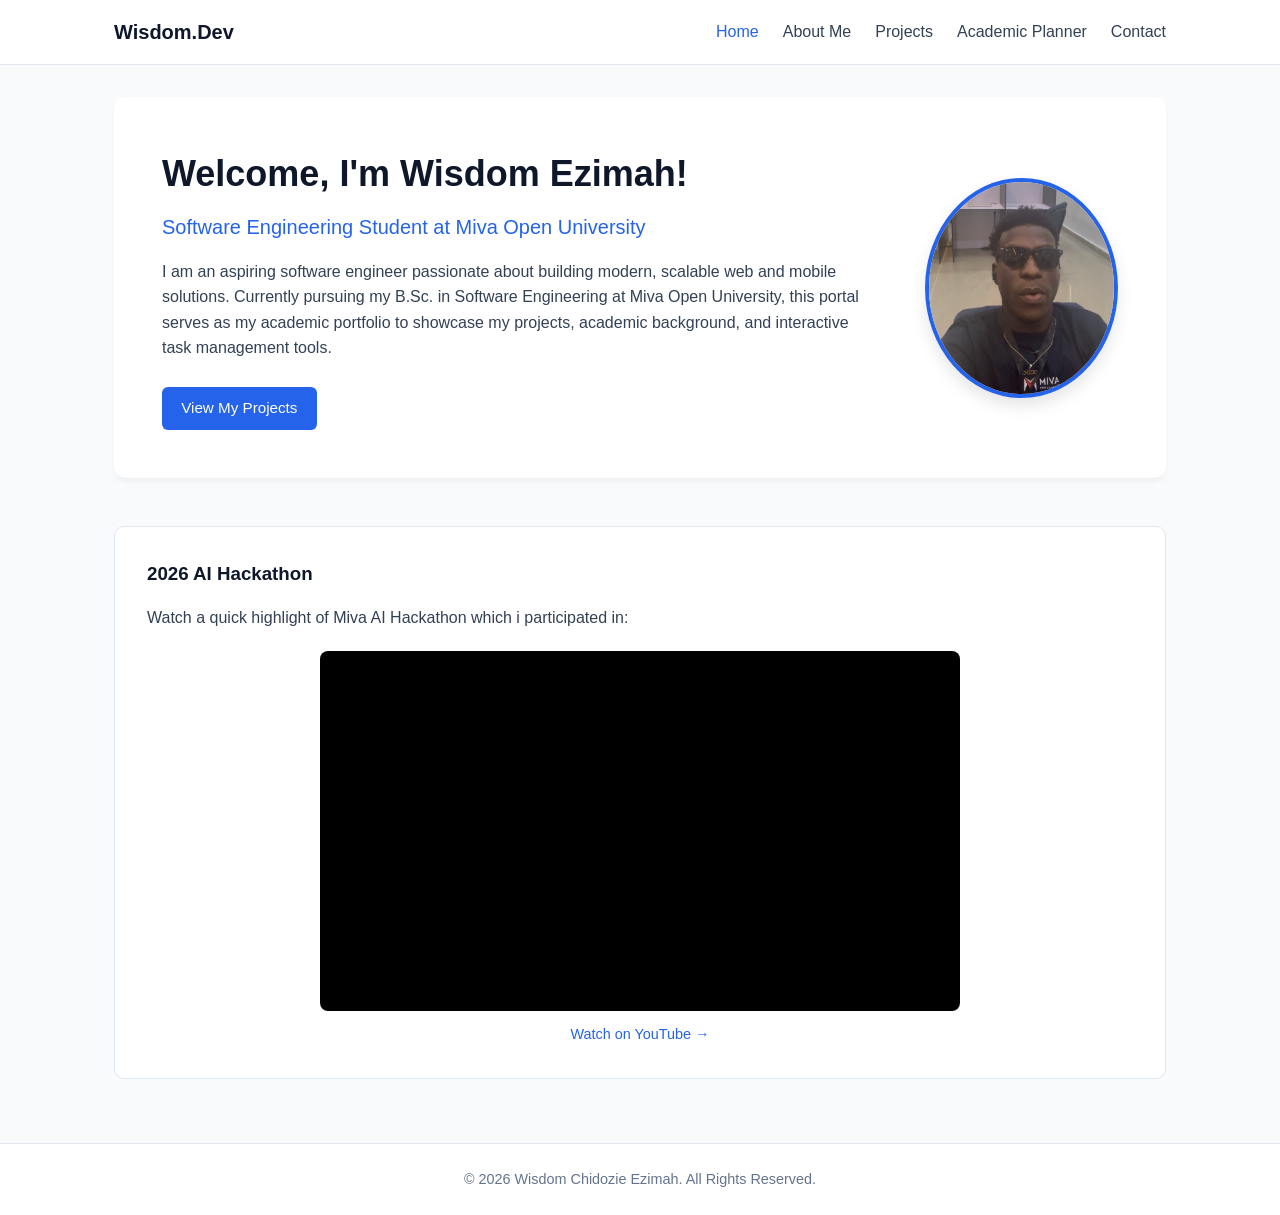
<file: index.html>
<!DOCTYPE html>
<html lang="en">

<head>
    <meta charset="UTF-8">
    <meta name="viewport" content="width=device-width, initial-scale=1.0">
    <title>Wisdom Ezimah | Student Portfolio</title>
    <link rel="stylesheet" href="css/style.css">
</head>

<body>
    <header>
        <div class="nav-container">
            <a href="index.html" class="logo">Wisdom.Dev</a>
            <button class="menu-toggle" id="menuToggle" aria-label="Toggle navigation" aria-expanded="false">
                <span class="hamburger-bar"></span>
                <span class="hamburger-bar"></span>
                <span class="hamburger-bar"></span>
            </button>
            <nav id="primaryNav">
                <ul class="nav-menu">
                    <li><a href="index.html" class="active">Home</a></li>
                    <li><a href="about.html">About Me</a></li>
                    <li><a href="projects.html">Projects</a></li>
                    <li><a href="planner.html">Academic Planner</a></li>
                    <li><a href="contact.html">Contact</a></li>
                </ul>
            </nav>
        </div>
    </header>

    <main>
        <section class="hero">
            <div class="hero-text">
                <h1>Welcome, I'm Wisdom Ezimah!</h1>
                <h2>Software Engineering Student at Miva Open University</h2>
                <p>
                    I am an aspiring software engineer passionate about building modern, scalable web and mobile solutions.
                    Currently pursuing my B.Sc. in Software Engineering at Miva Open University, this portal serves as my academic
                    portfolio to showcase my projects, academic background, and interactive task management tools.
                </p>
                <br>
                <a href="projects.html" class="btn">View My Projects</a>
            </div>
            <img src="images/img.jpeg" alt="Wisdom Chidozie Ezimah" class="profile-img">
        </section>

        <section class="section-card" style="margin-top: 3rem;">
            <h3 style="color: var(--primary-color); margin-bottom: 1rem;">2026 AI Hackathon
            </h3>
            <p style="margin-bottom: 1rem;">Watch a quick highlight of Miva AI Hackathon which i participated in:</p>
            <div class="video-container">
                <iframe width="560" height="315" src="https://www.youtube.com/embed/xIWQI5rte6I?si=bUJMNxvw1xGi565r"
                    title="YouTube video player" frameborder="0"
                    allow="accelerometer; autoplay; clipboard-write; encrypted-media; gyroscope; picture-in-picture; web-share"
                    referrerpolicy="strict-origin-when-cross-origin" allowfullscreen></iframe>
            </div>
            <p style="margin-top: 0.75rem; font-size: 0.9rem; text-align: center;">
                <a href="https://youtu.be/xIWQI5rte6I" target="_blank" style="color: var(--accent-color); font-weight: 500; text-decoration: none;">Watch on YouTube &rarr;</a>
            </p>
        </section>
    </main>

    <footer>
        <p>&copy; 2026 Wisdom Chidozie Ezimah. All Rights Reserved.</p>
    </footer>

    <script src="js/main.js"></script>
</body>

</html>
</file>
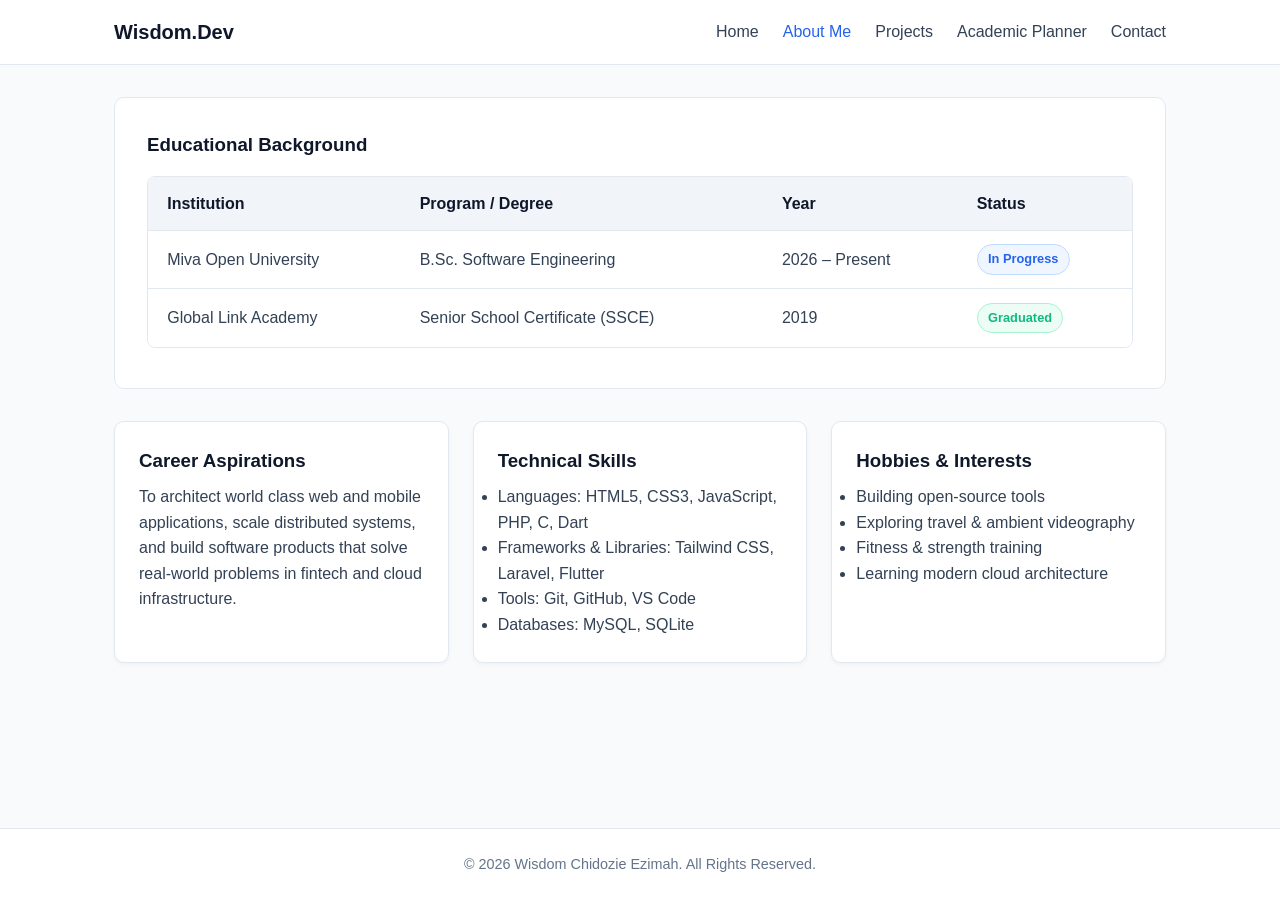
<file: about.html>
<!DOCTYPE html>
<html lang="en">

<head>
    <meta charset="UTF-8">
    <meta name="viewport" content="width=device-width, initial-scale=1.0">
    <title>About Me | Wisdom Ezimah</title>
    <link rel="stylesheet" href="css/style.css">
</head>

<body>
    <header>
        <div class="nav-container">
            <a href="index.html" class="logo">Wisdom.Dev</a>
            <button class="menu-toggle" id="menuToggle" aria-label="Toggle navigation" aria-expanded="false">
                <span class="hamburger-bar"></span>
                <span class="hamburger-bar"></span>
                <span class="hamburger-bar"></span>
            </button>
            <nav id="primaryNav">
                <ul class="nav-menu">
                    <li><a href="index.html">Home</a></li>
                    <li><a href="about.html" class="active">About Me</a></li>
                    <li><a href="projects.html">Projects</a></li>
                    <li><a href="planner.html">Academic Planner</a></li>
                    <li><a href="contact.html">Contact</a></li>
                </ul>
            </nav>
        </div>
    </header>

    <main>
        <section class="section-card">
            <h3 style="color: var(--primary-color); margin-bottom: 1rem;">Educational Background</h3>
            <div class="table-responsive">
                <table>
                    <thead>
                        <tr>
                            <th>Institution</th>
                            <th>Program / Degree</th>
                            <th>Year</th>
                            <th>Status</th>
                        </tr>
                    </thead>
                    <tbody>
                        <tr>
                            <td>Miva Open University</td>
                            <td>B.Sc. Software Engineering</td>
                            <td>2026 – Present</td>
                            <td><span class="badge badge-in-progress">In Progress</span></td>
                        </tr>
                        <tr>
                            <td>Global Link Academy</td>
                            <td>Senior School Certificate (SSCE)</td>
                            <td>2019</td>
                            <td><span class="badge badge-completed">Graduated</span></td>
                        </tr>
                    </tbody>
                </table>
            </div>

        </section>

        <div class="grid-layout">
            <article class="card">
                <div class="card-content">
                    <h3 class="card-title">Career Aspirations</h3>
                    <p>
                        To architect world class web and mobile applications, scale distributed systems, and build
                        software products
                        that solve real-world problems in fintech and cloud infrastructure.
                    </p>
                </div>
            </article>

            <article class="card">
                <div class="card-content">
                    <h3 class="card-title">Technical Skills</h3>
                    <ul>
                        <li>Languages: HTML5, CSS3, JavaScript, PHP, C, Dart</li>
                        <li>Frameworks & Libraries: Tailwind CSS, Laravel, Flutter</li>
                        <li>Tools: Git, GitHub, VS Code</li>
                        <li>Databases: MySQL, SQLite</li>
                    </ul>
                </div>
            </article>

            <article class="card">
                <div class="card-content">
                    <h3 class="card-title">Hobbies & Interests</h3>
                    <ul>
                        <li>Building open-source tools</li>
                        <li>Exploring travel & ambient videography</li>
                        <li>Fitness & strength training</li>
                        <li>Learning modern cloud architecture</li>
                    </ul>
                </div>
            </article>
        </div>
    </main>

    <footer>
        <p>&copy; 2026 Wisdom Chidozie Ezimah. All Rights Reserved.</p>
    </footer>

    <script src="js/main.js"></script>
</body>

</html>
</file>
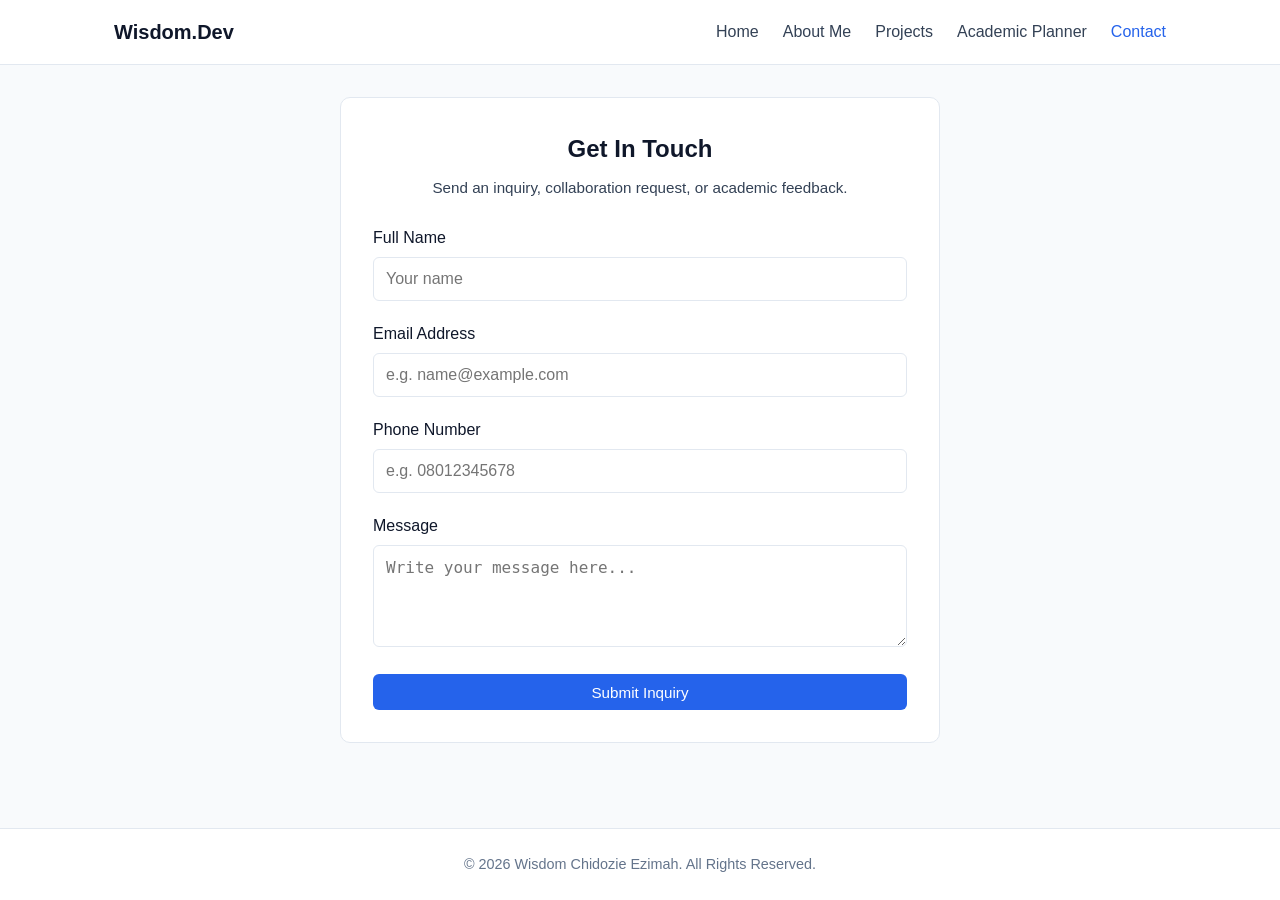
<file: contact.html>
<!DOCTYPE html>
<html lang="en">

<head>
    <meta charset="UTF-8">
    <meta name="viewport" content="width=device-width, initial-scale=1.0">
    <title>Contact | Wisdom Ezimah</title>
    <link rel="stylesheet" href="css/style.css">
</head>

<body>
    <header>
        <div class="nav-container">
            <a href="index.html" class="logo">Wisdom.Dev</a>
            <button class="menu-toggle" id="menuToggle" aria-label="Toggle navigation" aria-expanded="false">
                <span class="hamburger-bar"></span>
                <span class="hamburger-bar"></span>
                <span class="hamburger-bar"></span>
            </button>
            <nav id="primaryNav">
                <ul class="nav-menu">
                    <li><a href="index.html">Home</a></li>
                    <li><a href="about.html">About Me</a></li>
                    <li><a href="projects.html">Projects</a></li>
                    <li><a href="planner.html">Academic Planner</a></li>
                    <li><a href="contact.html" class="active">Contact</a></li>
                </ul>
            </nav>
        </div>
    </header>

    <main>
        <div class="form-container">
            <h2 style="color: var(--primary-color); margin-bottom: 0.5rem; text-align: center;">Get In Touch</h2>
            <p style="text-align: center; margin-bottom: 1.5rem; font-size: 0.95rem;">Send an inquiry, collaboration
                request, or academic feedback.</p>

            <div id="successMessage" class="alert-success">Thank you! Your message has been sent
                successfully.</div>

            <form id="contactForm" novalidate>
                <div class="form-group">
                    <label for="fullName">Full Name</label>
                    <input type="text" id="fullName" placeholder="Your name">
                    <small id="nameError" class="error-text"></small>
                </div>

                <div class="form-group">
                    <label for="email">Email Address</label>
                    <input type="email" id="email" placeholder="e.g. name@example.com">
                    <small id="emailError" class="error-text"></small>
                </div>

                <div class="form-group">
                    <label for="phone">Phone Number</label>
                    <input type="tel" id="phone" placeholder="e.g. 08012345678">
                    <small id="phoneError" class="error-text"></small>
                </div>

                <div class="form-group">
                    <label for="message">Message</label>
                    <textarea id="message" rows="4" placeholder="Write your message here..."></textarea>
                    <small id="messageError" class="error-text"></small>
                </div>

                <button type="submit" class="btn" style="width: 100%;">Submit Inquiry</button>
            </form>
        </div>
    </main>

    <footer>
        <p>&copy; 2026 Wisdom Chidozie Ezimah. All Rights Reserved.</p>
    </footer>

    <script src="js/main.js"></script>
    <script src="js/contact.js"></script>
</body>

</html>
</file>
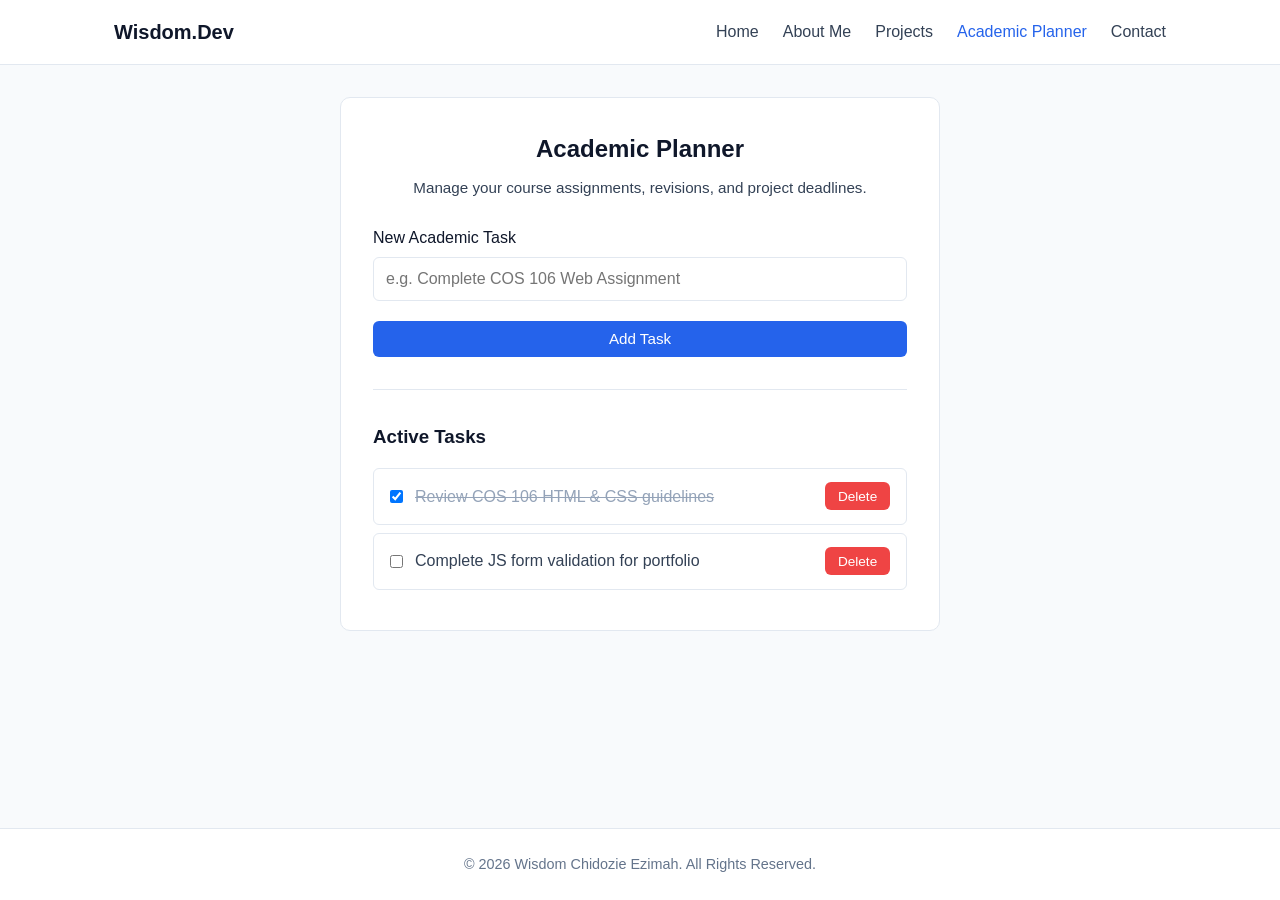
<file: planner.html>
<!DOCTYPE html>
<html lang="en">

<head>
    <meta charset="UTF-8">
    <meta name="viewport" content="width=device-width, initial-scale=1.0">
    <title>Academic Planner | Wisdom Ezimah</title>
    <link rel="stylesheet" href="css/style.css">
</head>

<body>
    <header>
        <div class="nav-container">
            <a href="index.html" class="logo">Wisdom.Dev</a>
            <button class="menu-toggle" id="menuToggle" aria-label="Toggle navigation" aria-expanded="false">
                <span class="hamburger-bar"></span>
                <span class="hamburger-bar"></span>
                <span class="hamburger-bar"></span>
            </button>
            <nav id="primaryNav">
                <ul class="nav-menu">
                    <li><a href="index.html">Home</a></li>
                    <li><a href="about.html">About Me</a></li>
                    <li><a href="projects.html">Projects</a></li>
                    <li><a href="planner.html" class="active">Academic Planner</a></li>
                    <li><a href="contact.html">Contact</a></li>
                </ul>
            </nav>
        </div>
    </header>

    <main>
        <div class="form-container">
            <h2 style="color: var(--primary-color); margin-bottom: 0.5rem; text-align: center;">Academic Planner</h2>
            <p style="text-align: center; margin-bottom: 1.5rem; font-size: 0.95rem;">Manage your course assignments,
                revisions, and project deadlines.</p>

            <form id="taskForm">
                <div class="form-group">
                    <label for="taskInput">New Academic Task</label>
                    <input type="text" id="taskInput" placeholder="e.g. Complete COS 106 Web Assignment">
                    <small id="taskError" class="error-text"></small>
                </div>
                <button type="submit" class="btn" style="width: 100%;">Add Task</button>
            </form>

            <hr style="margin: 2rem 0; border: none; border-top: 1px solid var(--border-color);">

            <h3 style="margin-bottom: 1rem; color: var(--text-dark);">Active Tasks</h3>
            <div id="taskList">
                <!-- Tasks rendered dynamically via JS -->
            </div>
        </div>
    </main>

    <footer>
        <p>&copy; 2026 Wisdom Chidozie Ezimah. All Rights Reserved.</p>
    </footer>

    <script src="js/main.js"></script>
    <script src="js/planner.js"></script>
</body>

</html>
</file>
<file: css/style.css>
:root {
    --primary-color: #0f172a;
    --accent-color: #2563eb;
    --accent-hover: #1d4ed8;
    --text-main: #334155;
    --text-dark: #0f172a;
    --bg-light: #f8fafc;
    --white: #ffffff;
    --danger: #ef4444;
    --success: #10b981;
    --border-color: #e2e8f0;
    --transition: all 0.3s ease;
}

* {
    margin: 0;
    padding: 0;
    box-sizing: border-box;
}

body {
    font-family: -apple-system, BlinkMacSystemFont, "Segoe UI", Roboto, Oxygen, Ubuntu, Cantarell, sans-serif;
    line-height: 1.6;
    color: var(--text-main);
    background-color: var(--bg-light);
    display: flex;
    flex-direction: column;
    min-height: 100vh;
}

/* Header & Navigation */
header {
    background-color: var(--white);
    border-bottom: 1px solid var(--border-color);
    position: sticky;
    top: 0;
    z-index: 1000;
}

.nav-container {
    max-width: 1100px;
    margin: 0 auto;
    display: flex;
    justify-content: space-between;
    align-items: center;
    padding: 1rem 1.5rem;
}

.logo {
    font-size: 1.25rem;
    font-weight: 700;
    color: var(--primary-color);
    text-decoration: none;
}

/* Hamburger Menu Button */
.menu-toggle {
    display: none;
    flex-direction: column;
    justify-content: space-around;
    width: 36px;
    height: 36px;
    background: transparent;
    border: none;
    cursor: pointer;
    padding: 6px 4px;
    border-radius: 6px;
    transition: var(--transition);
}

.menu-toggle:hover {
    background-color: var(--bg-light);
}

.menu-toggle:focus-visible {
    outline: 2px solid var(--accent-color);
    outline-offset: 2px;
}

.hamburger-bar {
    width: 100%;
    height: 2.5px;
    background-color: var(--primary-color);
    border-radius: 2px;
    transition: transform 0.3s ease, opacity 0.3s ease;
}

.menu-toggle.active .hamburger-bar:nth-child(1) {
    transform: translateY(7px) rotate(45deg);
}

.menu-toggle.active .hamburger-bar:nth-child(2) {
    opacity: 0;
    transform: scaleX(0);
}

.menu-toggle.active .hamburger-bar:nth-child(3) {
    transform: translateY(-7px) rotate(-45deg);
}

.nav-menu {
    display: flex;
    list-style: none;
    gap: 1.5rem;
}

.nav-menu a {
    text-decoration: none;
    color: var(--text-main);
    font-weight: 500;
    transition: var(--transition);
}

.nav-menu a:hover,
.nav-menu a.active {
    color: var(--accent-color);
}

/* Main Container */
main {
    flex: 1;
    max-width: 1100px;
    margin: 2rem auto;
    padding: 0 1.5rem;
    width: 100%;
}

/* Hero Section (index.html) */
.hero {
    display: flex;
    align-items: center;
    justify-content: space-between;
    gap: 3rem;
    background: var(--white);
    padding: 3rem;
    border-radius: 12px;
    box-shadow: 0 4px 6px -1px rgba(0, 0, 0, 0.05);
}

.hero-text h1 {
    font-size: 2.25rem;
    color: var(--primary-color);
    margin-bottom: 0.5rem;
}

.hero-text h2 {
    font-size: 1.25rem;
    color: var(--accent-color);
    margin-bottom: 1rem;
    font-weight: 500;
}

.profile-img {
    width: 220px;
    height: 220px;
    border-radius: 50%;
    object-fit: cover;
    object-position: center 20%;
    border: 4px solid var(--accent-color);
    box-shadow: 0 8px 16px rgba(0, 0, 0, 0.1);
}

/* Cards & Grid (projects.html & about.html) */
.grid-layout {
    display: grid;
    grid-template-columns: repeat(auto-fit, minmax(300px, 1fr));
    gap: 1.5rem;
    margin-top: 1.5rem;
}

.card {
    background: var(--white);
    border: 1px solid var(--border-color);
    border-radius: 10px;
    overflow: hidden;
    box-shadow: 0 2px 4px rgba(0, 0, 0, 0.04);
    transition: var(--transition);
    display: flex;
    flex-direction: column;
}

.card:hover {
    transform: translateY(-4px);
    box-shadow: 0 10px 15px -3px rgba(0, 0, 0, 0.1);
}

.card-img {
    width: 100%;
    height: 180px;
    object-fit: cover;
}

.card-content {
    padding: 1.5rem;
    flex: 1;
    display: flex;
    flex-direction: column;
}

.card-title {
    color: var(--primary-color);
    margin-bottom: 0.5rem;
}

.card-links {
    margin-top: auto;
    padding-top: 1rem;
}

.btn {
    display: inline-block;
    padding: 0.6rem 1.2rem;
    background-color: var(--accent-color);
    color: var(--white);
    text-decoration: none;
    border-radius: 6px;
    border: none;
    font-size: 0.95rem;
    cursor: pointer;
    transition: var(--transition);
}

.btn:hover {
    background-color: var(--accent-hover);
}

.btn-danger {
    background-color: var(--danger);
    padding: 0.4rem 0.8rem;
    font-size: 0.85rem;
}

.btn-danger:hover {
    background-color: #dc2626;
}

/* Section Cards */
.section-card {
    background: var(--white);
    padding: 2rem;
    border-radius: 10px;
    border: 1px solid var(--border-color);
    margin-bottom: 2rem;
}

/* Responsive Video Container (index.html) */
.video-container {
    position: relative;
    width: 100%;
    max-width: 640px;
    margin: 1.25rem auto 0;
    aspect-ratio: 16 / 9;
    border-radius: 8px;
    overflow: hidden;
    background-color: #000000;
}

.video-container iframe {
    position: absolute;
    top: 0;
    left: 0;
    width: 100%;
    height: 100%;
    border: none;
}

/* Tables & Responsive Wrapper (about.html) */
.table-responsive {
    width: 100%;
    overflow-x: auto;
    -webkit-overflow-scrolling: touch;
    border: 1px solid var(--border-color);
    border-radius: 8px;
    background: var(--white);
    margin: 1rem 0 0.5rem 0;
}

.table-responsive::-webkit-scrollbar {
    height: 6px;
}

.table-responsive::-webkit-scrollbar-track {
    background: #f1f5f9;
    border-radius: 4px;
}

.table-responsive::-webkit-scrollbar-thumb {
    background: #cbd5e1;
    border-radius: 4px;
}

.table-responsive::-webkit-scrollbar-thumb:hover {
    background: #94a3b8;
}

table {
    width: 100%;
    min-width: 520px;
    border-collapse: collapse;
    background: var(--white);
}

th,
td {
    padding: 0.85rem 1.2rem;
    text-align: left;
    border-bottom: 1px solid var(--border-color);
}

th {
    background-color: #f1f5f9;
    color: var(--text-dark);
    font-weight: 600;
    white-space: nowrap;
}

tbody tr:last-child td {
    border-bottom: none;
}

tbody tr:hover {
    background-color: #f8fafc;
}

/* Status Badges */
.badge {
    display: inline-block;
    padding: 0.25rem 0.65rem;
    font-size: 0.8rem;
    font-weight: 600;
    border-radius: 9999px;
    white-space: nowrap;
}

.badge-in-progress {
    background-color: #eff6ff;
    color: var(--accent-color);
    border: 1px solid #bfdbfe;
}

.badge-completed {
    background-color: #ecfdf5;
    color: var(--success);
    border: 1px solid #a7f3d0;
}

/* Table Scroll Hint for Mobile */
.table-scroll-hint {
    display: none;
    font-size: 0.8rem;
    color: #64748b;
    margin-top: 0.35rem;
    text-align: right;
}

/* Form Styles (contact.html & planner.html) */
.form-container {
    background: var(--white);
    padding: 2rem;
    border-radius: 10px;
    border: 1px solid var(--border-color);
    max-width: 600px;
    margin: 0 auto;
}

.form-group {
    margin-bottom: 1.25rem;
}

.form-group label {
    display: block;
    margin-bottom: 0.4rem;
    font-weight: 500;
    color: var(--text-dark);
}

.form-group input,
.form-group textarea,
.form-group select {
    width: 100%;
    padding: 0.75rem;
    border: 1px solid var(--border-color);
    border-radius: 6px;
    font-size: 1rem;
}

.form-group input:focus,
.form-group textarea:focus {
    outline: none;
    border-color: var(--accent-color);
}

.error-text {
    color: var(--danger);
    font-size: 0.85rem;
    margin-top: 0.3rem;
    display: block;
}

.alert-success {
    background-color: #d1fae5;
    color: #065f46;
    padding: 0.75rem;
    border-radius: 6px;
    margin-bottom: 1rem;
    display: none;
}

/* Planner App List */
.task-item {
    display: flex;
    align-items: center;
    justify-content: space-between;
    padding: 0.85rem 1rem;
    background: var(--white);
    border: 1px solid var(--border-color);
    border-radius: 6px;
    margin-bottom: 0.5rem;
    transition: var(--transition);
}

.task-item.completed span {
    text-decoration: line-through;
    color: #94a3b8;
}

/* Footer */
footer {
    background-color: var(--white);
    border-top: 1px solid var(--border-color);
    text-align: center;
    padding: 1.5rem;
    margin-top: auto;
    font-size: 0.9rem;
    color: #64748b;
}

/* Responsive Media Queries */
@media (max-width: 768px) {
    main {
        margin: 1.5rem auto;
        padding: 0 1rem;
    }

    .section-card {
        padding: 1.25rem 1rem;
    }

    .grid-layout {
        grid-template-columns: 1fr;
        gap: 1.25rem;
    }

    .table-scroll-hint {
        display: block;
    }

    .menu-toggle {
        display: flex;
    }

    nav {
        position: absolute;
        top: 100%;
        left: 0;
        right: 0;
        background-color: var(--white);
        border-bottom: 1px solid var(--border-color);
        box-shadow: 0 12px 20px -5px rgba(0, 0, 0, 0.08);
        max-height: 0;
        overflow: hidden;
        opacity: 0;
        visibility: hidden;
        transition: max-height 0.3s ease, opacity 0.25s ease, visibility 0.25s ease;
    }

    nav.open {
        max-height: 400px;
        opacity: 1;
        visibility: visible;
    }

    .nav-menu {
        flex-direction: column;
        gap: 0;
        padding: 0.5rem 0;
        width: 100%;
    }

    .nav-menu li {
        width: 100%;
    }

    .nav-menu a {
        display: block;
        padding: 0.85rem 1.5rem;
        font-size: 1rem;
        color: var(--text-dark);
        border-left: 3px solid transparent;
        transition: background-color 0.2s ease, border-color 0.2s ease, color 0.2s ease;
    }

    .nav-menu a:hover {
        background-color: var(--bg-light);
        color: var(--accent-color);
    }

    .nav-menu a.active {
        color: var(--accent-color);
        font-weight: 600;
        background-color: #f0f7ff;
        border-left-color: var(--accent-color);
    }

    .hero {
        flex-direction: column-reverse;
        text-align: center;
        padding: 2rem 1.5rem;
    }
}

@media (max-width: 480px) {
    .hero-text h1 {
        font-size: 1.75rem;
    }

    th,
    td {
        padding: 0.75rem 0.9rem;
        font-size: 0.9rem;
    }
}
</file>
